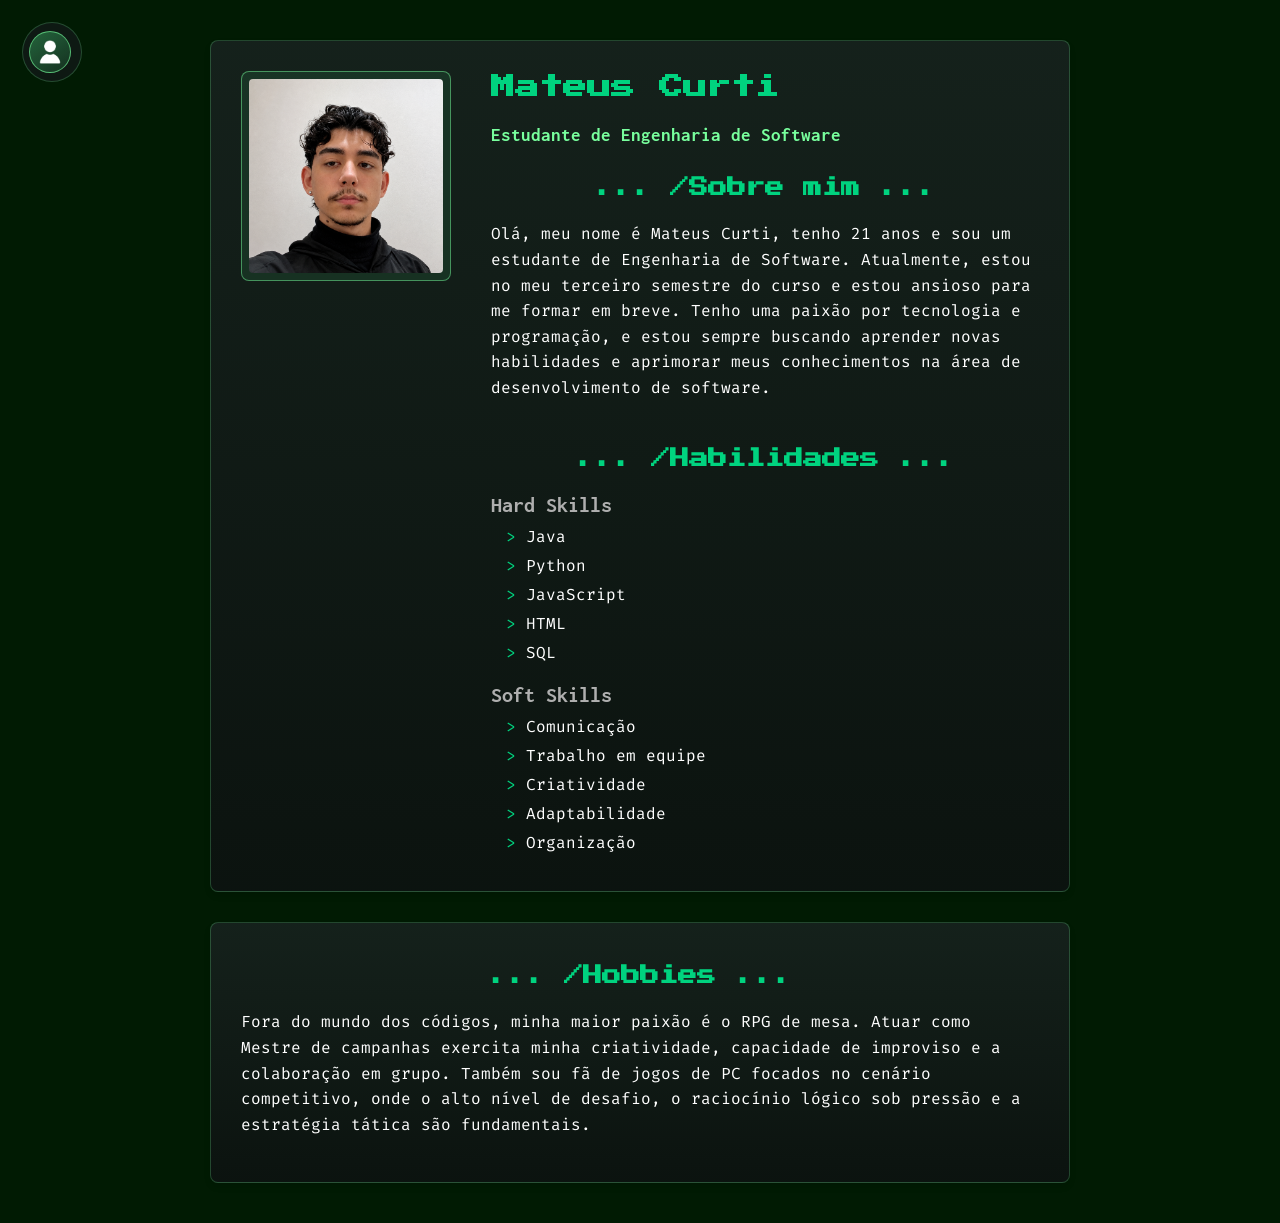
<file: index.html>
<!DOCTYPE html>
<html lang="pt-br">

<head>
    <meta charset="UTF-8">
    <meta name="viewport" content="width=device-width, initial-scale=1.0">
    <link rel="stylesheet" href="style.css">
    <title>Portfólio Mateus Curti</title>
</head>

<body>
    <nav class="menu-magico">
        <a href="index.html" title="Início">
            <img src="Imagens/icon-intro.png" alt="Ícone Início">
        </a>
    
        <a href="projetos.html" title="Projetos">
            <img src="Imagens/icon-projeto.png" alt="Ícone Projetos">
        </a>
        <a href="contato.html" title="Contato">
            <img src="Imagens/icon-contato.png" alt="Ícone Contato">
        </a>
    </nav>
    
    <div class="intro">
        <div class="foto-perfil">
            <img src="Imagens/minha-foto.png" alt="Foto do Mateus Curti">
        </div>

        <h1>Mateus Curti</h1>
        <h4>Estudante de Engenharia de Software</h4>

        <section> 
            <h2>... /Sobre mim ...</h2>
            <p>Olá, meu nome é Mateus Curti, tenho 21 anos e sou um estudante de Engenharia de Software. Atualmente, estou no meu terceiro semestre do curso e estou ansioso para me formar em breve. Tenho uma paixão por tecnologia e programação, e estou sempre buscando aprender novas habilidades e aprimorar meus conhecimentos na área de desenvolvimento de software.</p>
        </section>
        
        <section>
            <h2>... /Habilidades ...</h2>
            <h3>Hard Skills</h3>
            <ul>
                <li>Java</li>
                <li>Python</li>
                <li>JavaScript</li>
                <li>HTML</li>
                <li>SQL</li>
            </ul>

            <h3>Soft Skills</h3>
            <ul>
                <li>Comunicação</li>
                <li>Trabalho em equipe</li>
                <li>Criatividade</li>
                <li>Adaptabilidade</li>
                <li>Organização</li>
            </ul>
        </section>
    </div>

    <div class="Hobbies">
        <h2>... /Hobbies ...</h2>
        <p>Fora do mundo dos códigos, minha maior paixão é o RPG de mesa. Atuar como Mestre de campanhas exercita minha criatividade, capacidade de improviso e a colaboração em grupo. Também sou fã de jogos de PC focados no cenário competitivo, onde o alto nível de desafio, o raciocínio lógico sob pressão e a estratégia tática são fundamentais.</p>
    </div>
</body>


</html>
</file>
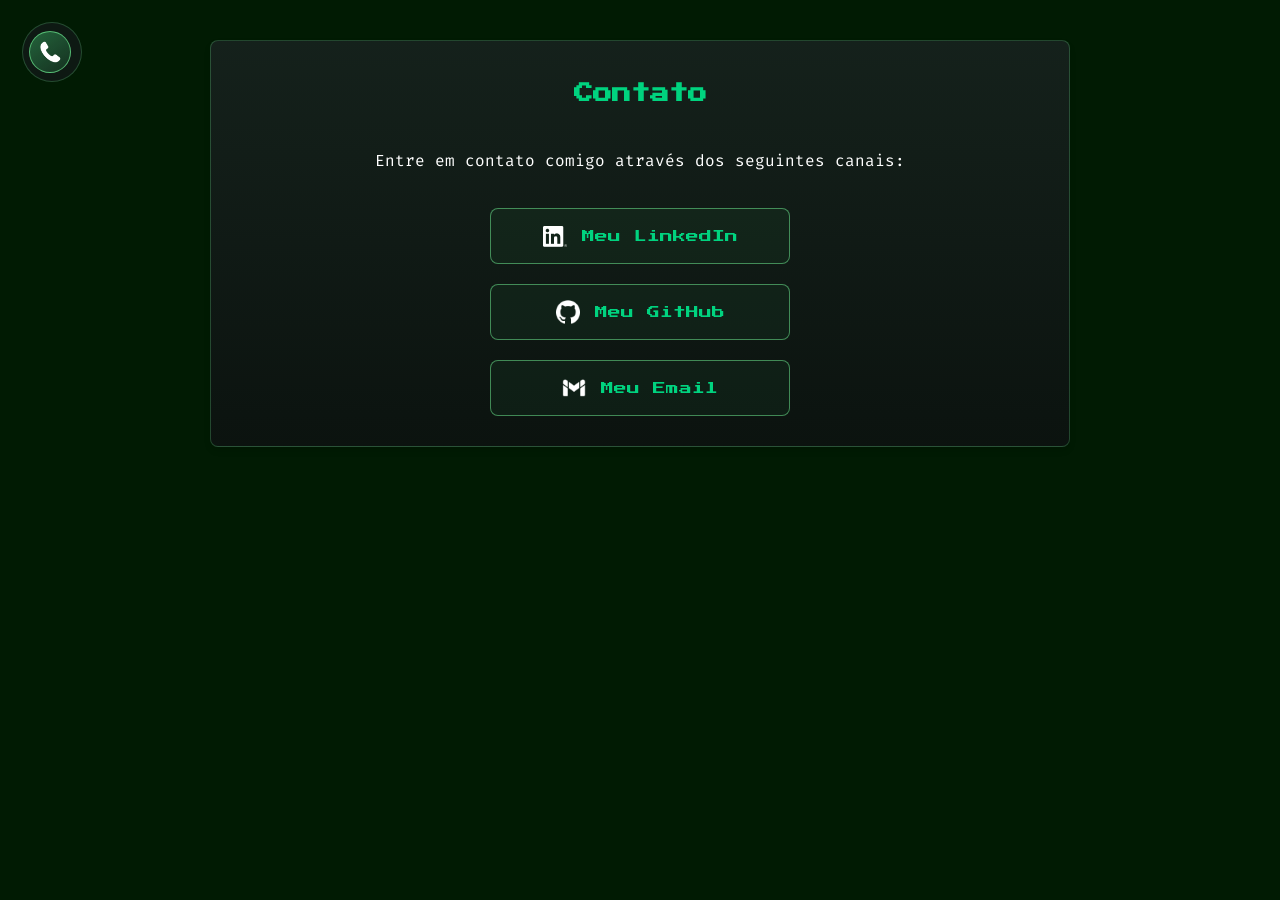
<file: contato.html>
<!DOCTYPE html>
<html lang="pt-br">

<head>
    <meta charset="UTF-8">
    <meta name="viewport" content="width=device-width, initial-scale=1.0">
    <link rel="stylesheet" href="style.css">
    <title>Portfólio Mateus Curti</title>
</head>

<body>
    <nav class="menu-magico">
        <a href="index.html" title="Início">
            <img src="Imagens/icon-intro.png" alt="Ícone Início">
        </a>
        <a href="projetos.html" title="Projetos">
            <img src="Imagens/icon-projeto.png" alt="Ícone Projetos">
        </a>
        <a href="contato.html" title="Contato">
            <img src="Imagens/icon-contato.png" alt="Ícone Contato">
        </a>
    </nav>

    <div class="contato">
        <h2>Contato</h2>
        <p>Entre em contato comigo através dos seguintes canais:</p>

        <div class="container-linkedin">
            <a href="https://www.linkedin.com/in/mateuscurti" target="_blank">
                <img src="Imagens/icon-linkedin.png" alt="LinkedIn">
                Meu LinkedIn
            </a>
        </div>

        <div class="container-github">  
            <a href="https://github.com/UniCurti" target="_blank">
                <img src="Imagens/icon-github.png" alt="GitHub">
                Meu GitHub
            </a>
        </div>

        <div class="container-email">
            <a href="mailto:mateus.curti@edu.unifil.br">
                <img src="Imagens/icon-email.png" alt="Email">
                Meu Email
            </a>
        </div>
    </div>
</body>

</html>
</file>
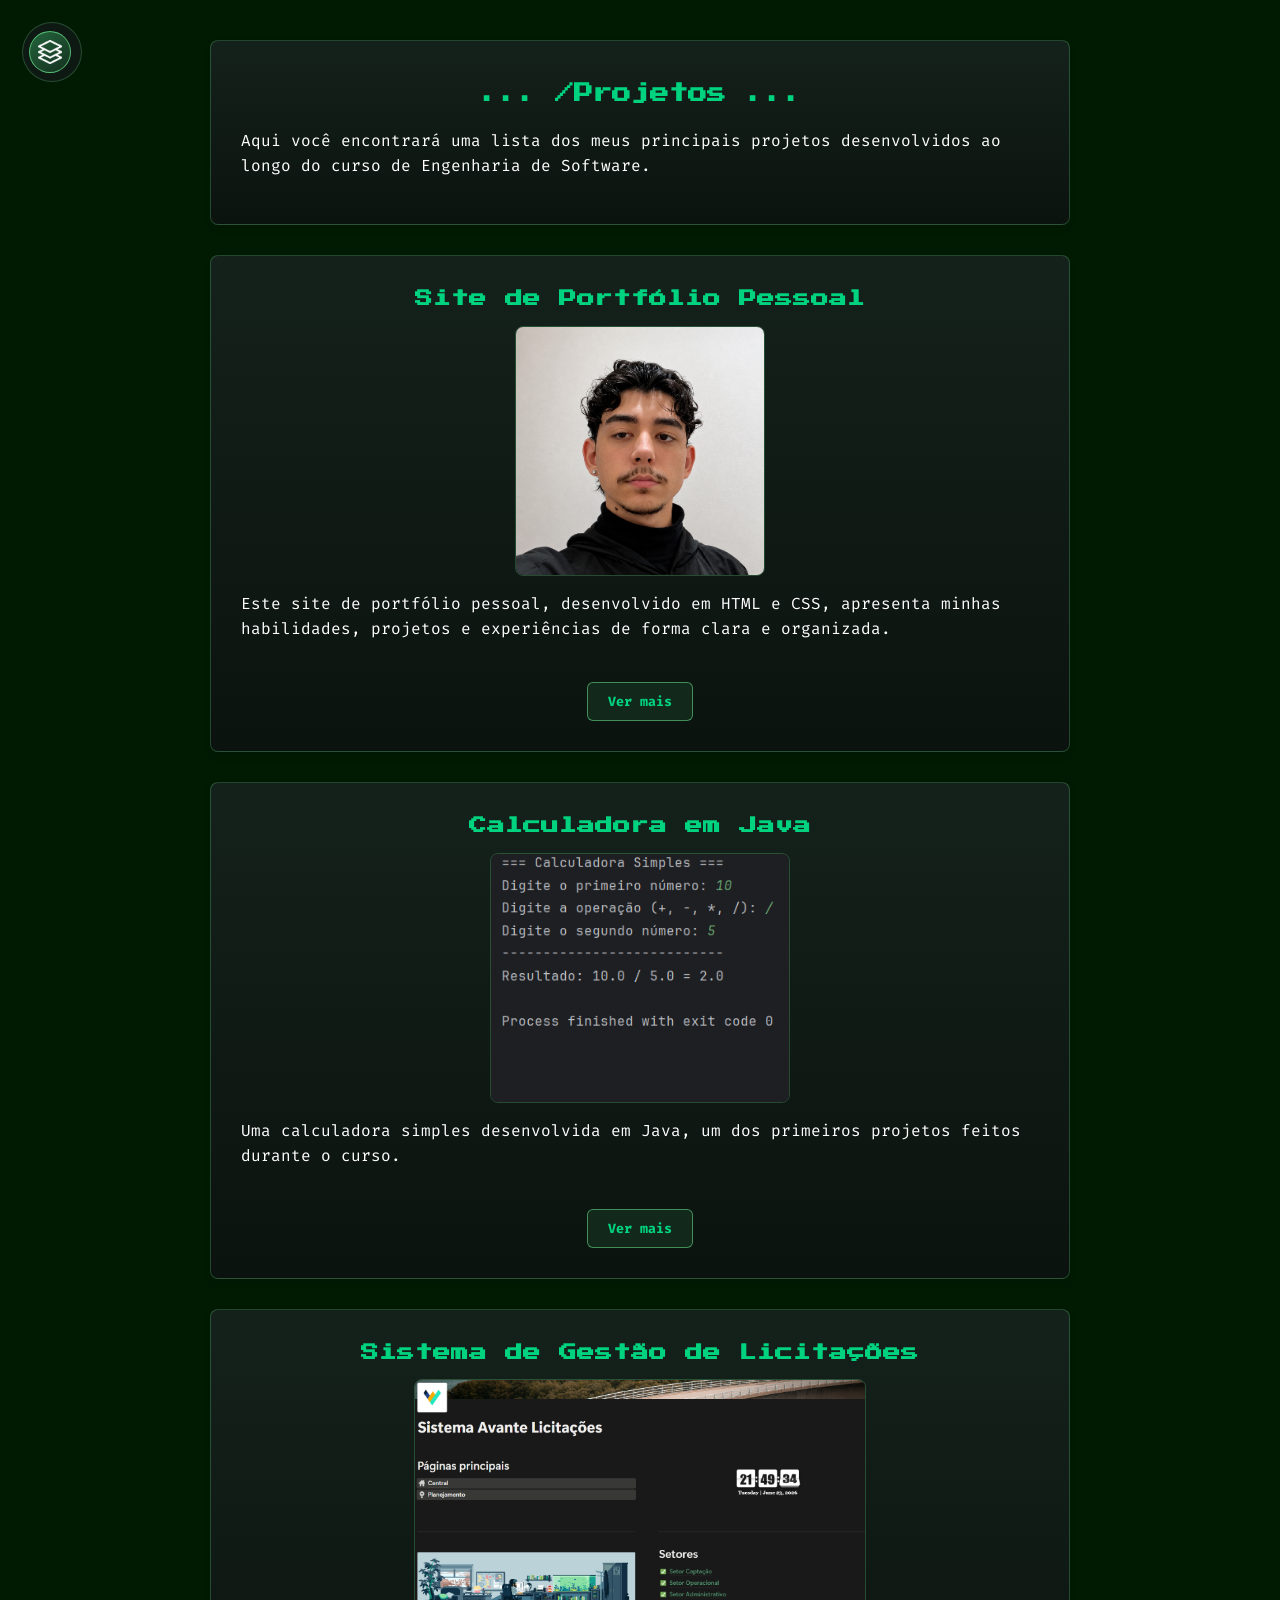
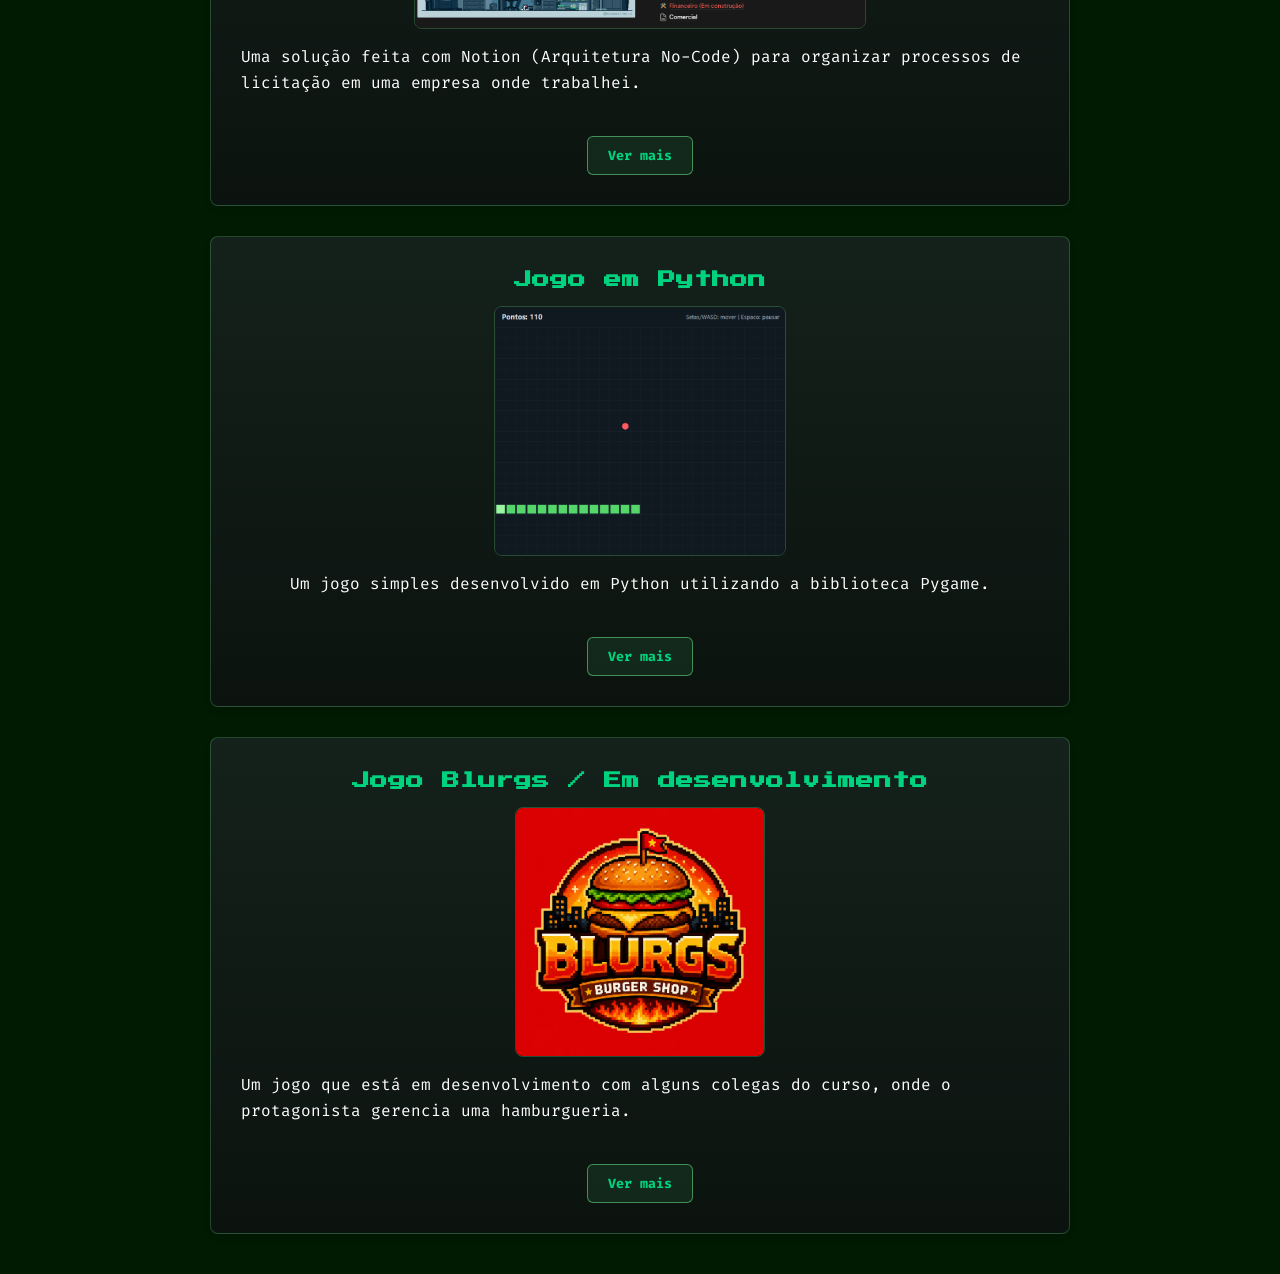
<file: projetos.html>
<!DOCTYPE html>
<html lang="pt-br">

<head>
    <meta charset="UTF-8">
    <meta name="viewport" content="width=device-width, initial-scale=1.0">
    <link rel="stylesheet" href="style.css">
    <title>Portfólio Mateus Curti - Projetos</title>
</head>

<body>
    <nav class="menu-magico">
        <a href="index.html" title="Início">
            <img src="Imagens/icon-intro.png" alt="Ícone Início">
        </a>
        <a href="projetos.html" title="Projetos">
            <img src="Imagens/icon-projeto.png" alt="Ícone Projetos">
        </a>
        <a href="contato.html" title="Contato">
            <img src="Imagens/icon-contato.png" alt="Ícone Contato">
        </a>
    </nav>
    
    <div class="projetos">
        <h2>... /Projetos ...</h2>
        <p>Aqui você encontrará uma lista dos meus principais projetos desenvolvidos ao longo do curso de Engenharia de Software.</p>
    </div>

    <div class="cartao-projeto">
        <h2>Site de Portfólio Pessoal</h2>
        <img src="Imagens/minha-foto.png" alt="Site de Portfólio Pessoal">
        <p>Este site de portfólio pessoal, desenvolvido em HTML e CSS, apresenta minhas habilidades, projetos e experiências de forma clara e organizada.</p>
        
        <div class="conteudo-extra">
            <p>O projeto reúne páginas de apresentação, projetos e contato, com foco em navegação simples e visual consistente. Foi uma ótima oportunidade para aplicar conceitos de Grid, Flexbox e responsividade.</p>
        </div>
        <button class="btn-ver-mais">Ver mais</button>
    </div>

    <div class="cartao-projeto">
        <h2>Calculadora em Java</h2>
        <img src="Imagens/console-calculadora.png" alt="Calculadora em Java">
        <p>Uma calculadora simples desenvolvida em Java, um dos primeiros projetos feitos durante o curso.</p>
        
        <div class="conteudo-extra">
            <p>A calculadora trabalha operações básicas e reforça conceitos iniciais de lógica de programação, estrutura de repetição e tratamento de exceções básicas.</p>
        </div>
        <button class="btn-ver-mais">Ver mais</button>
    </div>

    <div class="cartao-projeto">
        <h2>Sistema de Gestão de Licitações</h2>
        <img src="Imagens/sistema-avante1.png" alt="Página inicial do Sistema Avante Licitações">
        <p>Uma solução feita com Notion (Arquitetura No-Code) para organizar processos de licitação em uma empresa onde trabalhei.</p>
        
        <div class="conteudo-extra">
            <p>Esse sistema se originou de quando identifiquei um problema de organização e comunicação entre as equipes envolvidas no processo de licitação. Diante disso me juntei a uma equipe para desenvolver uma solução que melhorasse a eficiência e a transparência do processo, esse sistema feito a partir do Notion junta todas as informações de todos os setores em unico lugar e vincula automaticamente as demandas aos responsáveis de maneira organizada e visual.</p>

            <p>Caso queira ver mais, acesse <a href="https://mateus-curti.notion.site/cc79209e0570830c8b0781ed9832dca9?v=15c9209e0570826d837108811e6e1570&source=copy_link" target="_blank">Sistema Avante no Notion</a>.</p>
        </div>
        <button class="btn-ver-mais">Ver mais</button>
    </div>
    
    <div class="cartao-projeto">
        <h2>Jogo em Python</h2>
        <img src="Imagens/jogo-cobra.png" alt="Jogo em Python">
        <p>Um jogo simples desenvolvido em Python utilizando a biblioteca Pygame.</p>
        
        <div class="conteudo-extra">
            <p>O projeto explora movimentação de sprites, sistema de pontuação, detecção de colisões e loops de eventos usando os recursos nativos da biblioteca Pygame.</p>
        </div>
        <button class="btn-ver-mais">Ver mais</button>
    </div>

    <div class="cartao-projeto">
        <h2>Jogo Blurgs / Em desenvolvimento</h2>
        <img src="Imagens/logo-blurgs.png" alt="Jogo Blurgs">
        <p>Um jogo que está em desenvolvimento com alguns colegas do curso, onde o protagonista gerencia uma hamburgueria.</p>
        
        <div class="conteudo-extra">
            <p>O jogo está sendo desenvolvido em grupo e mistura elements de gerenciamento de tempo, evolução do personagem e atendimento dinâmico de clientes. O foco atual é refinar a lógica de pedidos.</p>
        </div>
        <button class="btn-ver-mais">Ver mais</button>
    </div>

    <script>
        document.addEventListener('DOMContentLoaded', () => {
            const botoes = document.querySelectorAll('.btn-ver-mais');

            botoes.forEach(botao => {
                botao.addEventListener('click', function() {
                    const cartao = this.closest('.cartao-projeto');
                    const conteudo = cartao.querySelector('.conteudo-extra');
                    
                    conteudo.classList.toggle('ativo');
                    
                    if (conteudo.classList.contains('ativo')) {
                        this.textContent = 'Ver menos';
                    } else {
                        this.textContent = 'Ver mais';
                    }
                });
            });
        });
    </script>
</body>
</html>
</file>
<file: style.css>
/* Importa as fontes */
@import url("https://fonts.googleapis.com/css2?family=Fira+Code:wght@400;500;700&family=Inconsolata:wght@400;600;700&family=Press+Start+2P&family=VT323&display=swap");

/* Reseta margens e padding */
* {
    box-sizing: border-box;
    margin: 0;
    padding: 0;
}

/* Estilo base e layout da página */
body {
    background-color: rgb(1, 27, 3);
    color: #fff;
    font-family: "Fira Code", monospace;
    display: flex;
    flex-direction: column;
    align-items: center;
    padding: 40px 20px;
    gap: 30px;
    max-width: 900px;
    margin: 0 auto;
    min-height: 100vh;
}

/* Títulos principais */
h1, h2 {
    font-family: "Press Start 2P", cursive;
    color: #00d37f;
    text-align: center;
    margin-top: 10px;
    margin-bottom: 20px;
    line-height: 1.4;
}

h1 { font-size: 1.5rem; }
h2 { font-size: 1.2rem; }

/* Subtítulos secundários */
h3 {
    font-family: "Inconsolata", monospace;
    color: #afafaf;
    text-align: left;
    margin-top: 20px;
    margin-bottom: 10px;
    font-size: 1.4rem;
}

/* Destaque de profissão/curso */
h4 {
    font-family: "Inconsolata", monospace;
    color: #78ff9d;
    text-align: center;
    font-size: 1.2rem;
    margin-bottom: 20px;
}

/* Textos normais */
p {
    line-height: 1.6;
    margin-bottom: 15px;
}

/* Remove marcadores da lista */
ul {
    list-style-type: none;
    padding-left: 15px;
}

li {
    margin-bottom: 8px;
}

/* Adiciona ">" verde estilo terminal */
li::before {
    content: "> ";
    color: #00d37f;
}

/* Estilo de links gerais */
a {
    text-decoration: none;
    color: #00d37f;
    transition: color 0.3s;
}

a:hover {
    color: #78ff9d;
}

/* Menu flutuante com efeito vidro */
.menu-magico {
    position: fixed;
    top: 22px;
    left: 22px;
    z-index: 10;
    display: flex;
    align-items: center;
    justify-content: center;
    gap: 0;
    width: 60px;
    height: 60px;
    border-radius: 30px;
    border: 1px solid transparent;
    border-color: rgba(120, 255, 157, 0.22);
    background: rgba(16, 25, 21, 0.92);
    backdrop-filter: blur(12px);
    transition: width 0.3s ease-in-out, gap 0.3s ease-in-out, transform 0.3s ease-in-out;
}

/* Animação de expansão do menu */
.menu-magico:hover, .menu-magico:focus-within {
    width: 200px;
    gap: 10px;
    border-color: #008402;
    transform: translateY(-3px);
}

/* Links invisíveis por padrão */
.menu-magico a {
    order: 2;
    display: flex;
    justify-content: center;
    align-items: center;
    flex-shrink: 0;
    width: 0;
    height: 42px;
    border-radius: 50%;
    border: 1px solid transparent;
    opacity: 0;
    pointer-events: none;
    transform: scale(0.5);
    overflow: hidden;
    transition: width 0.3s ease-in-out, opacity 0.3s ease-in-out, transform 0.3s ease-in-out, background 0.3s, border-color 0.3s;
}

/* Revela links ao expandir o menu */
.menu-magico:hover a, .menu-magico:focus-within a {
    width: 42px;
    opacity: 1;
    pointer-events: auto;
    transform: scale(1);
}

/* Efeito hover nos botões do menu */
.menu-magico a:hover, .menu-magico a:focus-visible {
    border-color: rgba(120, 255, 157, 0.75);
    background: rgba(72, 224, 127, 0.22);
    outline: none;
    transform: translateY(-5px) scale(1.04);
}

.menu-magico a:active {
    transform: translateY(-1px) scale(0.96);
}

/* Tamanho dos icones do menu */
.menu-magico img {
    width: 24px;
    height: 24px;
    object-fit: contain;
}

/* Destaca a página atual no menu */
body:has(.intro) .menu-magico a[href="index.html"],
body:has(.projetos) .menu-magico a[href="projetos.html"],
body:has(.contato) .menu-magico a[href="contato.html"] {
    order: 1;
    width: 42px;
    opacity: 1;
    pointer-events: auto;
    border-color: rgba(120, 255, 157, 0.62);
    background: linear-gradient(145deg, rgba(72, 224, 127, 0.38), rgba(72, 224, 127, 0.12));
    transform: scale(1);
    overflow: visible;
}

/* Estilo padrão das caixas (cartões) */
.intro, .Hobbies, .projetos, .contato {
    border: 1px solid rgba(120, 255, 157, 0.22);
    border-radius: 8px;
    background: linear-gradient(180deg, rgba(22, 34, 29, 0.94), rgba(12, 19, 16, 0.94));
    box-shadow: 0 4px 6px rgba(0, 0, 0, 0.1);
    width: 100%;
    padding: 30px;
}

/* Grid da seção intro (2 colunas) */
.intro {
    display: grid;
    grid-template-columns: auto 1fr;
    gap: 20px 40px;
    align-items: start;
}

/* Estilo do quadro da foto */
.foto-perfil {
    grid-row: 1 / span 4;
    width: 210px;
    aspect-ratio: 1;
    padding: 7px;
    border: 1px solid rgba(120, 255, 157, 0.48);
    background: rgba(72, 224, 127, 0.1);
    border-radius: 8px;
    display: flex;
    justify-content: center;
    align-items: center;
}

/* Ajuste da imagem da foto */
.foto-perfil img {
    width: 100%;
    height: 100%;
    object-fit: cover;
    border-radius: 4px;
}

.intro h1, .intro h4 {
    text-align: left;
    margin: 0;
}

/* Posiciona o texto na coluna 2 */
.intro section {
    grid-column: 2;
}

/* Layout dos cartões de projeto */
.cartao-projeto {
    border: 1px solid rgba(120, 255, 157, 0.22);
    border-radius: 8px;
    background: linear-gradient(180deg, rgba(22, 34, 29, 0.94), rgba(12, 19, 16, 0.94));
    box-shadow: 0 4px 6px rgba(0, 0, 0, 0.1);
    width: 100%;
    padding: 30px;
    display: flex;
    flex-direction: column;
    align-items: center;
    gap: 15px;
}

.cartao-projeto h2 {
    margin: 0;
    font-size: 1.1rem;
}

/* Imagens dos projetos */
.cartao-projeto img {
    max-width: 100%;
    height: auto;
    max-height: 250px;
    border-radius: 8px;
    border: 1px solid rgba(120, 255, 157, 0.22);
    object-fit: cover;
}

/* Esconde texto extra por padrão */
.conteudo-extra {
    display: none;
    width: 100%;
    border-top: 1px dashed rgba(120, 255, 157, 0.3);
    padding-top: 15px;
    text-align: center;
}

/* Classe ativada pelo JavaScript */
.conteudo-extra.ativo {
    display: block;
    animation: fadeIn 0.4s ease-in-out;
}

/* Animação de surgir (Fade In) */
@keyframes fadeIn {
    from { opacity: 0; transform: translateY(-10px); }
    to { opacity: 1; transform: translateY(0); }
}

/* Botão "Ver Mais" */
.btn-ver-mais {
    background: rgba(72, 224, 127, 0.1);
    color: #00d37f;
    border: 1px solid rgba(120, 255, 157, 0.48);
    padding: 10px 20px;
    border-radius: 6px;
    font-family: "Fira Code", monospace;
    font-weight: bold;
    cursor: pointer;
    transition: all 0.3s ease;
    margin-top: 10px;
}

.btn-ver-mais:hover {
    background: rgba(72, 224, 127, 0.25);
    transform: translateY(-2px);
    box-shadow: 0 4px 10px rgba(120, 255, 157, 0.15);
}

/* Container de contatos */
.contato {
    display: flex;
    flex-direction: column;
    align-items: center;
    gap: 20px;
}

.contato div {
    width: 100%;
    max-width: 300px;
}

/* Botões de contato */
.contato a {
    display: flex;
    align-items: center;
    justify-content: center;
    gap: 15px;
    padding: 15px;
    border: 1px solid rgba(120, 255, 157, 0.48);
    border-radius: 8px;
    background: rgba(72, 224, 127, 0.05);
    font-family: "Press Start 2P", cursive;
    font-size: 0.8rem;
    transition: all 0.3s ease;
    text-decoration: none;
    color: #00d37f;
}

/* Trava tamanho dos ícones */
.contato a img {
    width: 24px !important;
    height: 24px !important;
    object-fit: contain;
    flex-shrink: 0;
}

/* Hover dos botões de contato */
.contato a:hover {
    background: rgba(72, 224, 127, 0.2);
    transform: translateY(-3px);
    box-shadow: 0 4px 10px rgba(120, 255, 157, 0.2);
}

/* Responsividade (Celular) */
@media (max-width: 768px) {
    .intro {
        grid-template-columns: 1fr;
        text-align: center;
    }

    .foto-perfil {
        grid-row: auto;
        margin: 0 auto 20px auto;
    }

    .intro h1, .intro h4 {
        text-align: center;
    }

    .intro section {
        grid-column: 1;
    }
}
</file>
